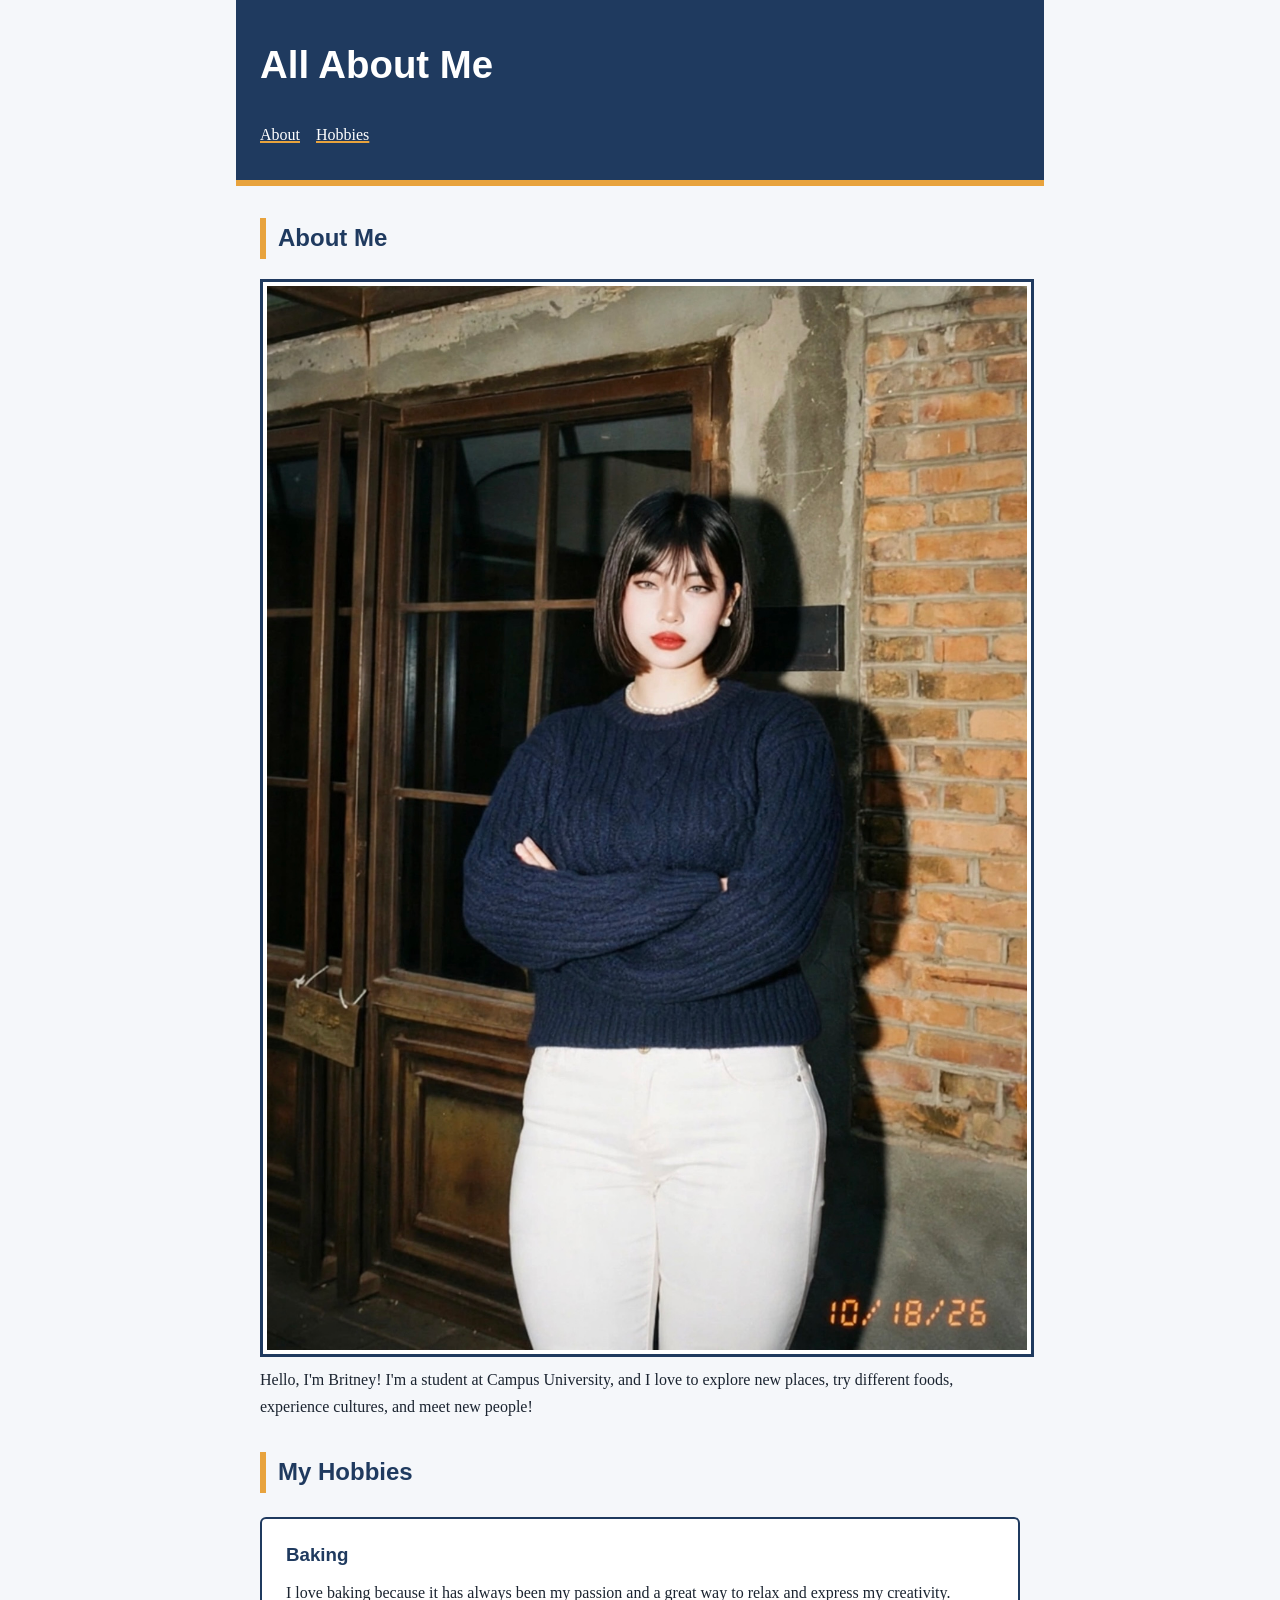
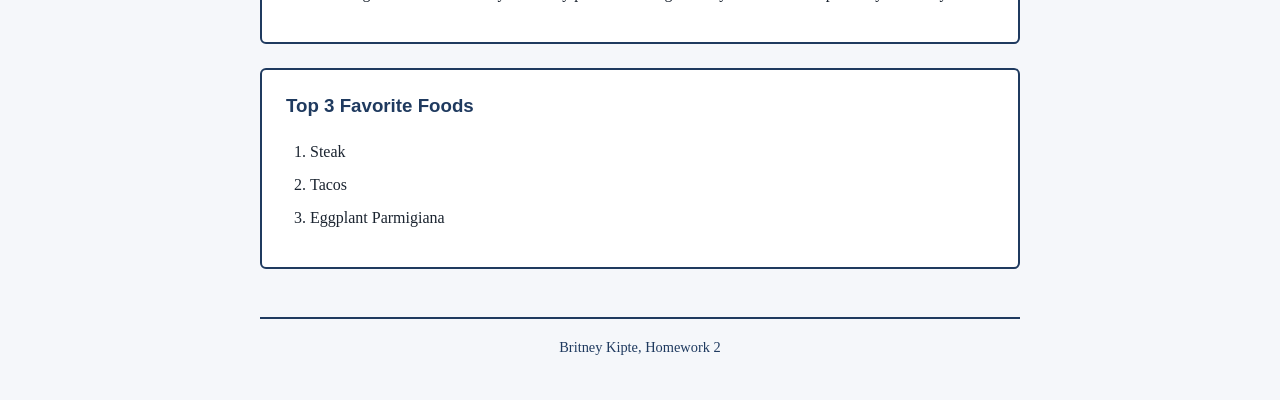
<file: index.html>
<!DOCTYPE html>
<html lang="en">
<head>
  <meta charset="UTF-8">
  <title>About Britney</title>
  <link rel="stylesheet" href="styles.css">
</head>
<body>
  <header id="site-header">
    <h1>All About Me</h1>
    <nav>
      <ul>
        <li><a href="#about">About</a></li>
        <li><a href="#hobbies">Hobbies</a></li>
      </ul>
    </nav>
  </header>

  <main>
    <section id="about">
      <h2>About Me</h2>
      <img src="photo.jpeg" alt="Recent Photo of Me">
      <p>Hello, I'm Britney! I'm a student at Campus University, and I love to explore new places, try different foods, experience cultures, and meet new people!</p>
    </section>

        <section id="hobbies">
      <h2>My Hobbies</h2>

      <article class="card">
        <h3>Baking</h3>
        <p>I love baking because it has always been my passion and a great way to relax and express my creativity.</p>
      </article>

      <article class="card">
        <h3>Top 3 Favorite Foods</h3>
        <ol>
          <li>Steak</li>
          <li>Tacos</li>
          <li>Eggplant Parmigiana</li>
        </ol>
      </article>
    </section>
  </main>

  <footer id="site-footer">
    <p>Britney Kipte, Homework 2</p>
  </footer>
</body>
</html>
</file>
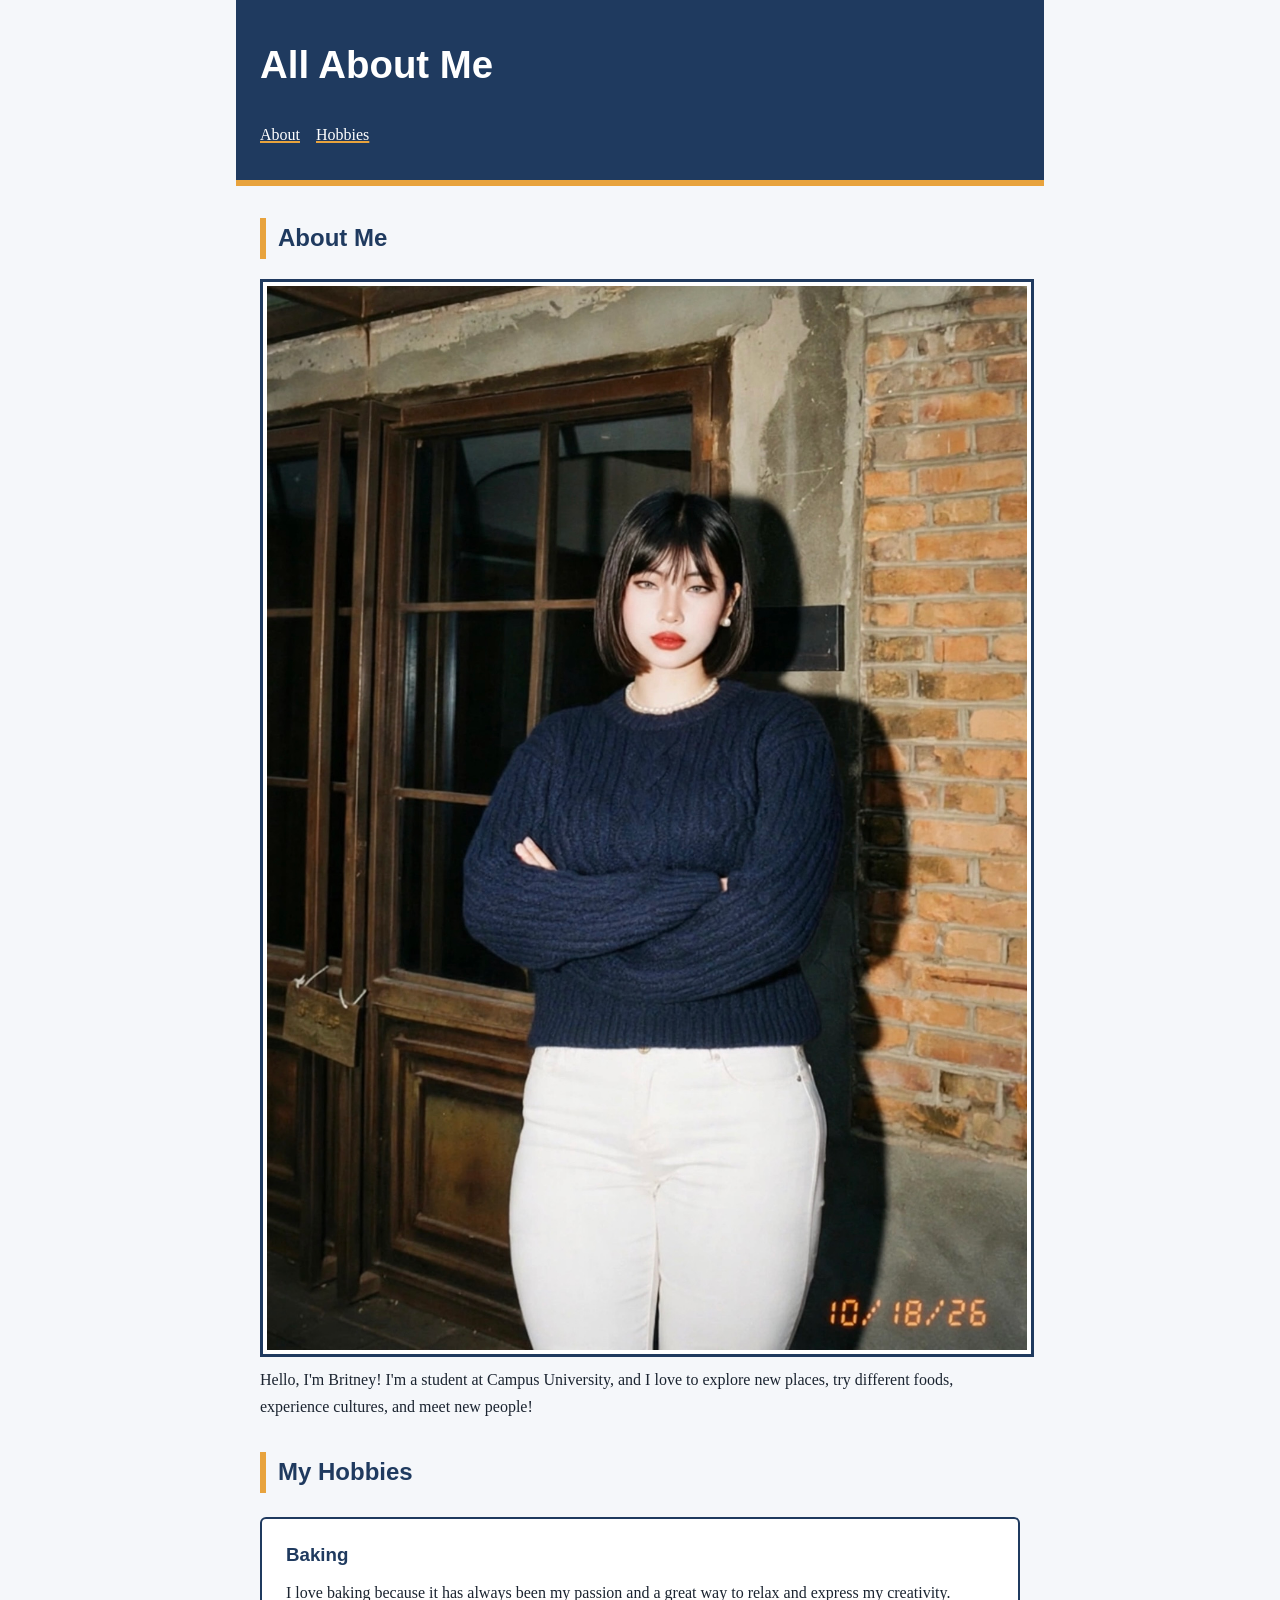
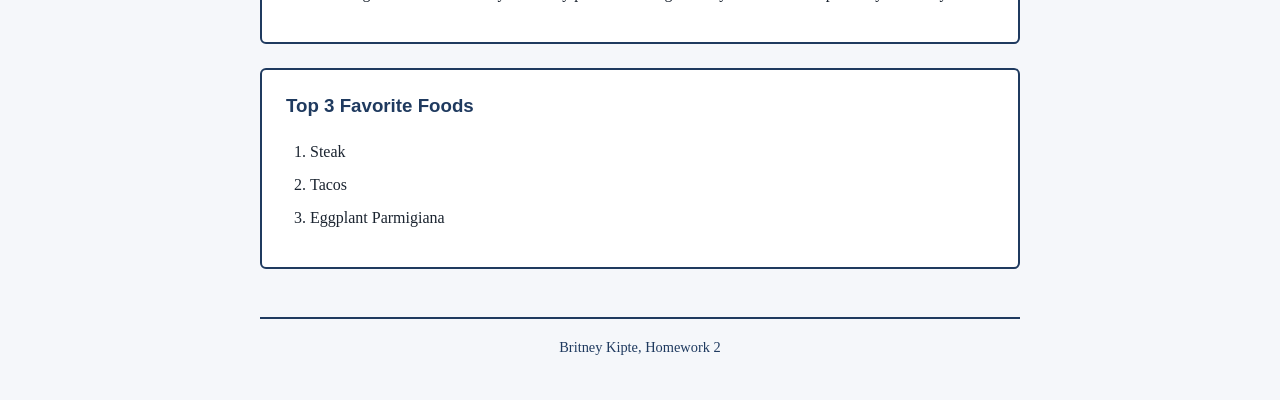
<file: index2.html>
<!DOCTYPE html>
<html lang="en">
<head>
  <meta charset="UTF-8">
  <title>About Britney</title>
  <link rel="stylesheet" href="styles.css">
</head>
<body>
  <header id="site-header">
    <h1>All About Me</h1>
    <nav>
      <ul>
        <li><a href="#about">About</a></li>
        <li><a href="#hobbies">Hobbies</a></li>
      </ul>
    </nav>
  </header>

  <main>
    <section id="about">
      <h2>About Me</h2>
      <img src="photo.jpeg" alt="Recent Photo of Me">
      <p>Hello, I'm Britney! I'm a student at Campus University, and I love to explore new places, try different foods, experience cultures, and meet new people!</p>
    </section>

        <section id="hobbies">
      <h2>My Hobbies</h2>

      <article class="card">
        <h3>Baking</h3>
        <p>I love baking because it has always been my passion and a great way to relax and express my creativity.</p>
      </article>

      <article class="card">
        <h3>Top 3 Favorite Foods</h3>
        <ol>
          <li>Steak</li>
          <li>Tacos</li>
          <li>Eggplant Parmigiana</li>
        </ol>
      </article>
    </section>
  </main>

  <footer id="site-footer">
    <p>Britney Kipte, Homework 2</p>
  </footer>
</body>
</html>
</file>
<file: styles.css>
:root {
  --blue: #1F3A5F;
  --orange: #E8A33D;
  --paper: #F5F7FA;
  --ink: #1B2430;
}

/* ---------- TYPE SELECTORS ---------- */
body {
  font-family: Georgia, "Times New Roman", serif;
  line-height: 1.7;
  color: var(--ink);
  background-color: var(--paper);
  max-width: 760px;
  margin: 0 auto;
  padding: 24px;
}

h1 {
  font-family: "Trebuchet MS", Verdana, sans-serif;
  color: var(--blue);
  font-size: 2.4rem;
  margin: 0 0 8px 0;
  padding-bottom: 12px;
  border-bottom: 4px solid var(--orange);
}

h2 {
  font-family: "Trebuchet MS", Verdana, sans-serif;
  color: var(--blue);
  margin-top: 32px;
  padding-left: 12px;
  border-left: 6px solid var(--orange);
}

h3 {
  font-family: "Trebuchet MS", Verdana, sans-serif;
  color: var(--blue);
  margin: 0 0 8px 0;
}

p {
  margin: 0 0 16px 0;
}

a {
  color: var(--blue);
  text-decoration-color: var(--orange);
  text-decoration-thickness: 2px;
}

a:hover {
  background-color: var(--orange);
  color: var(--ink);
}

img {
  max-width: 100%;
  height: auto;
  border: 3px solid var(--blue);
  padding: 4px;
  background-color: white;
}

ul, ol {
  padding-left: 24px;
}

li {
  margin-bottom: 6px;
}

/* ---------- CLASS SELECTORS ---------- */
.card {
  background-color: white;
  border: 2px solid var(--blue);
  border-radius: 6px;
  padding: 20px 24px;
  margin: 24px 0;
}

.highlight {
  background-color: var(--orange);
  color: var(--ink);
  padding: 2px 6px;
  border-radius: 3px;
}

.note {
  border-left: 5px solid var(--orange);
  background-color: #FFF6E5;
  padding: 12px 16px;
  margin: 16px 0;
  font-style: italic;
}

/* ---------- ID SELECTORS ---------- */
#site-header {
  background-color: var(--blue);
  color: white;
  padding: 32px 24px;
  margin: -24px -24px 32px -24px;
  border-bottom: 6px solid var(--orange);
}

#site-header h1 {
  color: white;
  border-bottom: none;
}

#site-footer {
  margin-top: 48px;
  padding: 16px 0 0 0;
  border-top: 2px solid var(--blue);
  color: var(--blue);
  font-size: 0.9rem;
  text-align: center;
}

/* ---------- NAVIGATION ---------- */
nav ul {
  list-style: none;
  display: flex;
  gap: 16px;
  padding: 0;
  margin: 12px 0 0 0;
}

nav li {
  margin-bottom: 0;
}

nav a {
  color: white;
}
</file>
